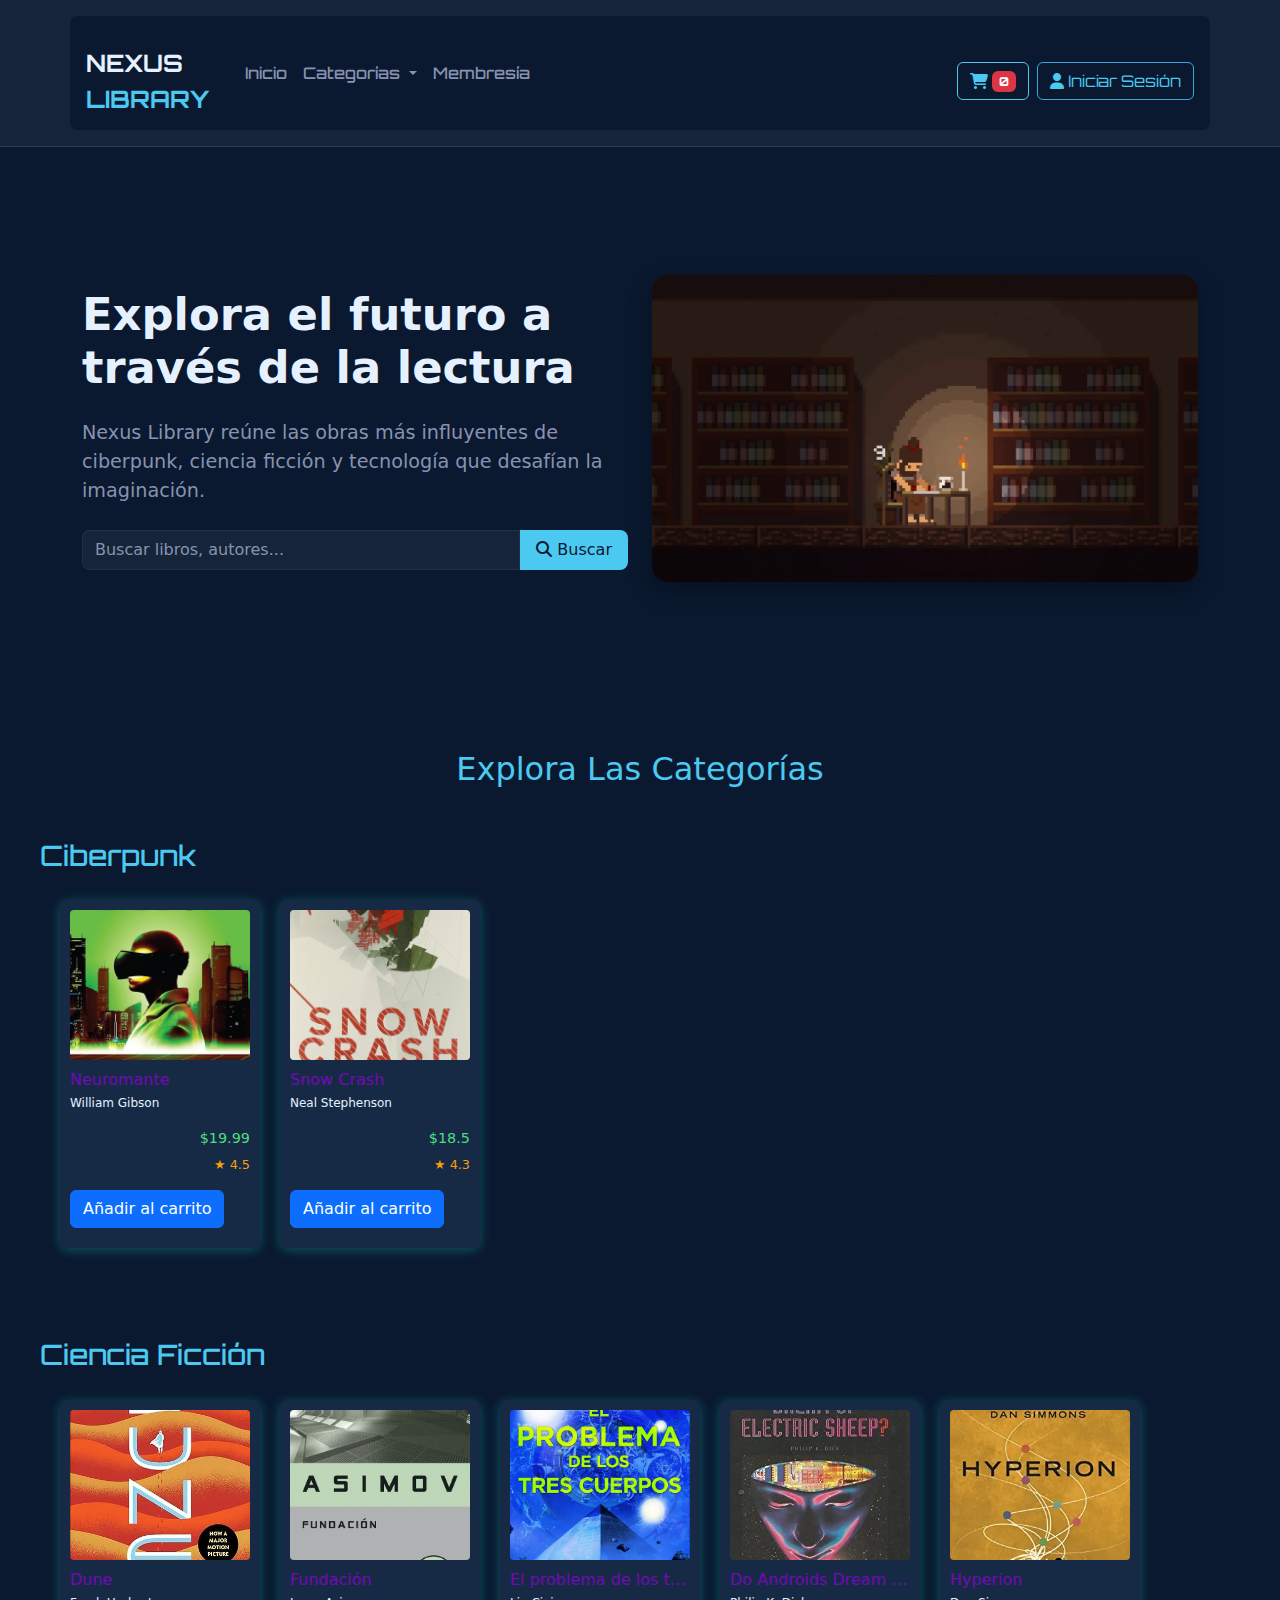
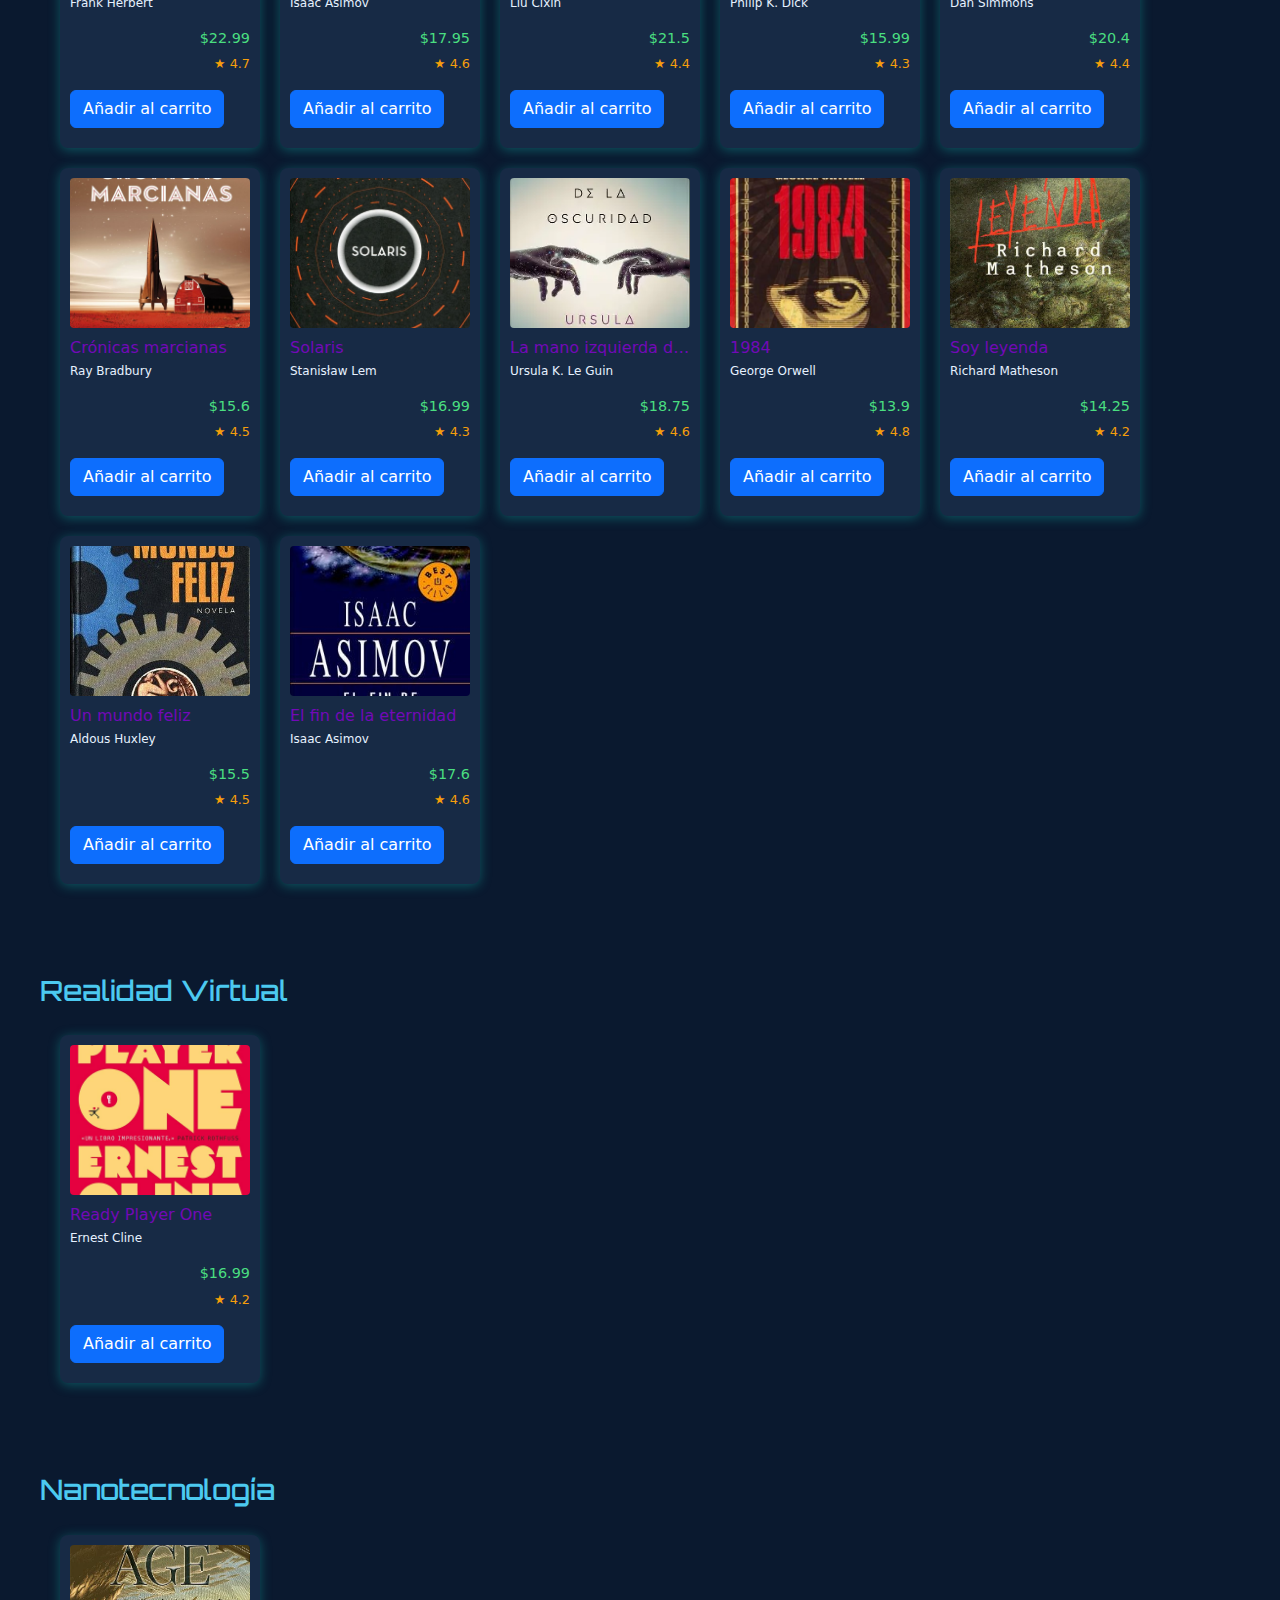
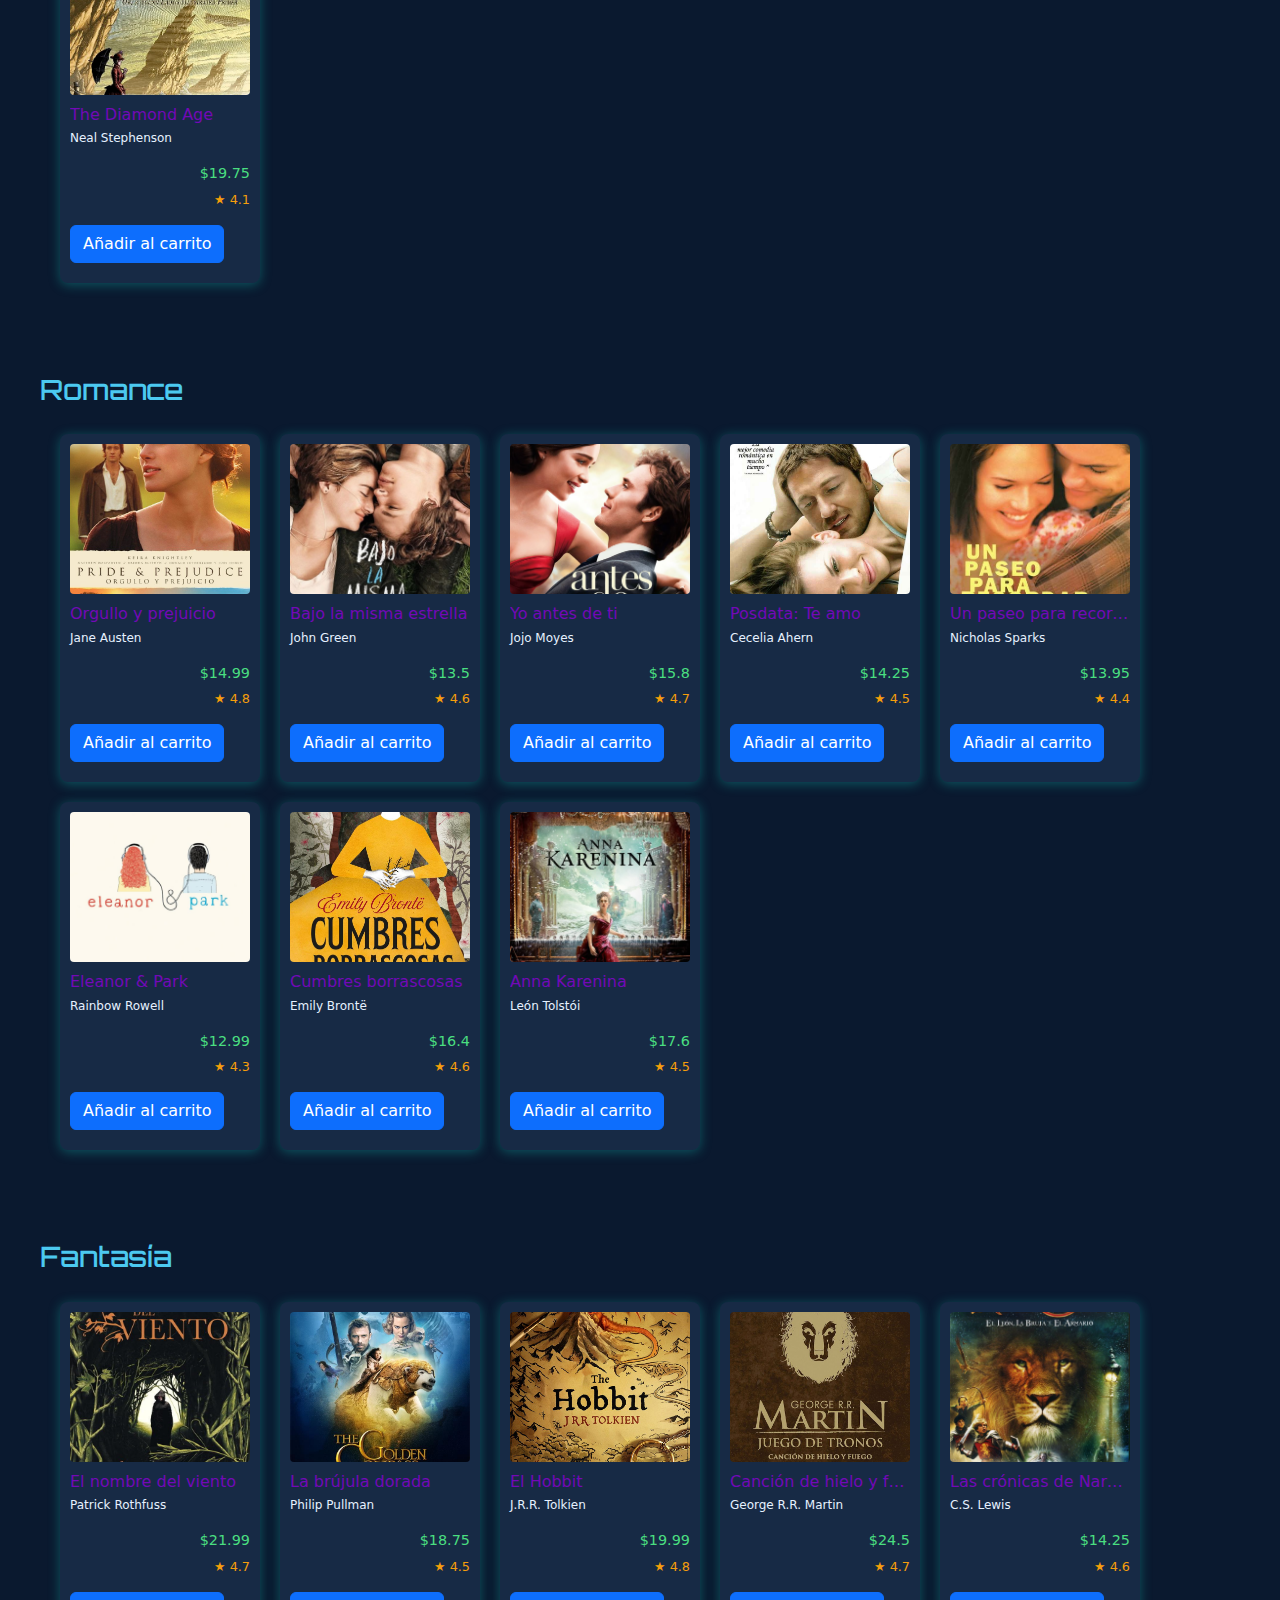
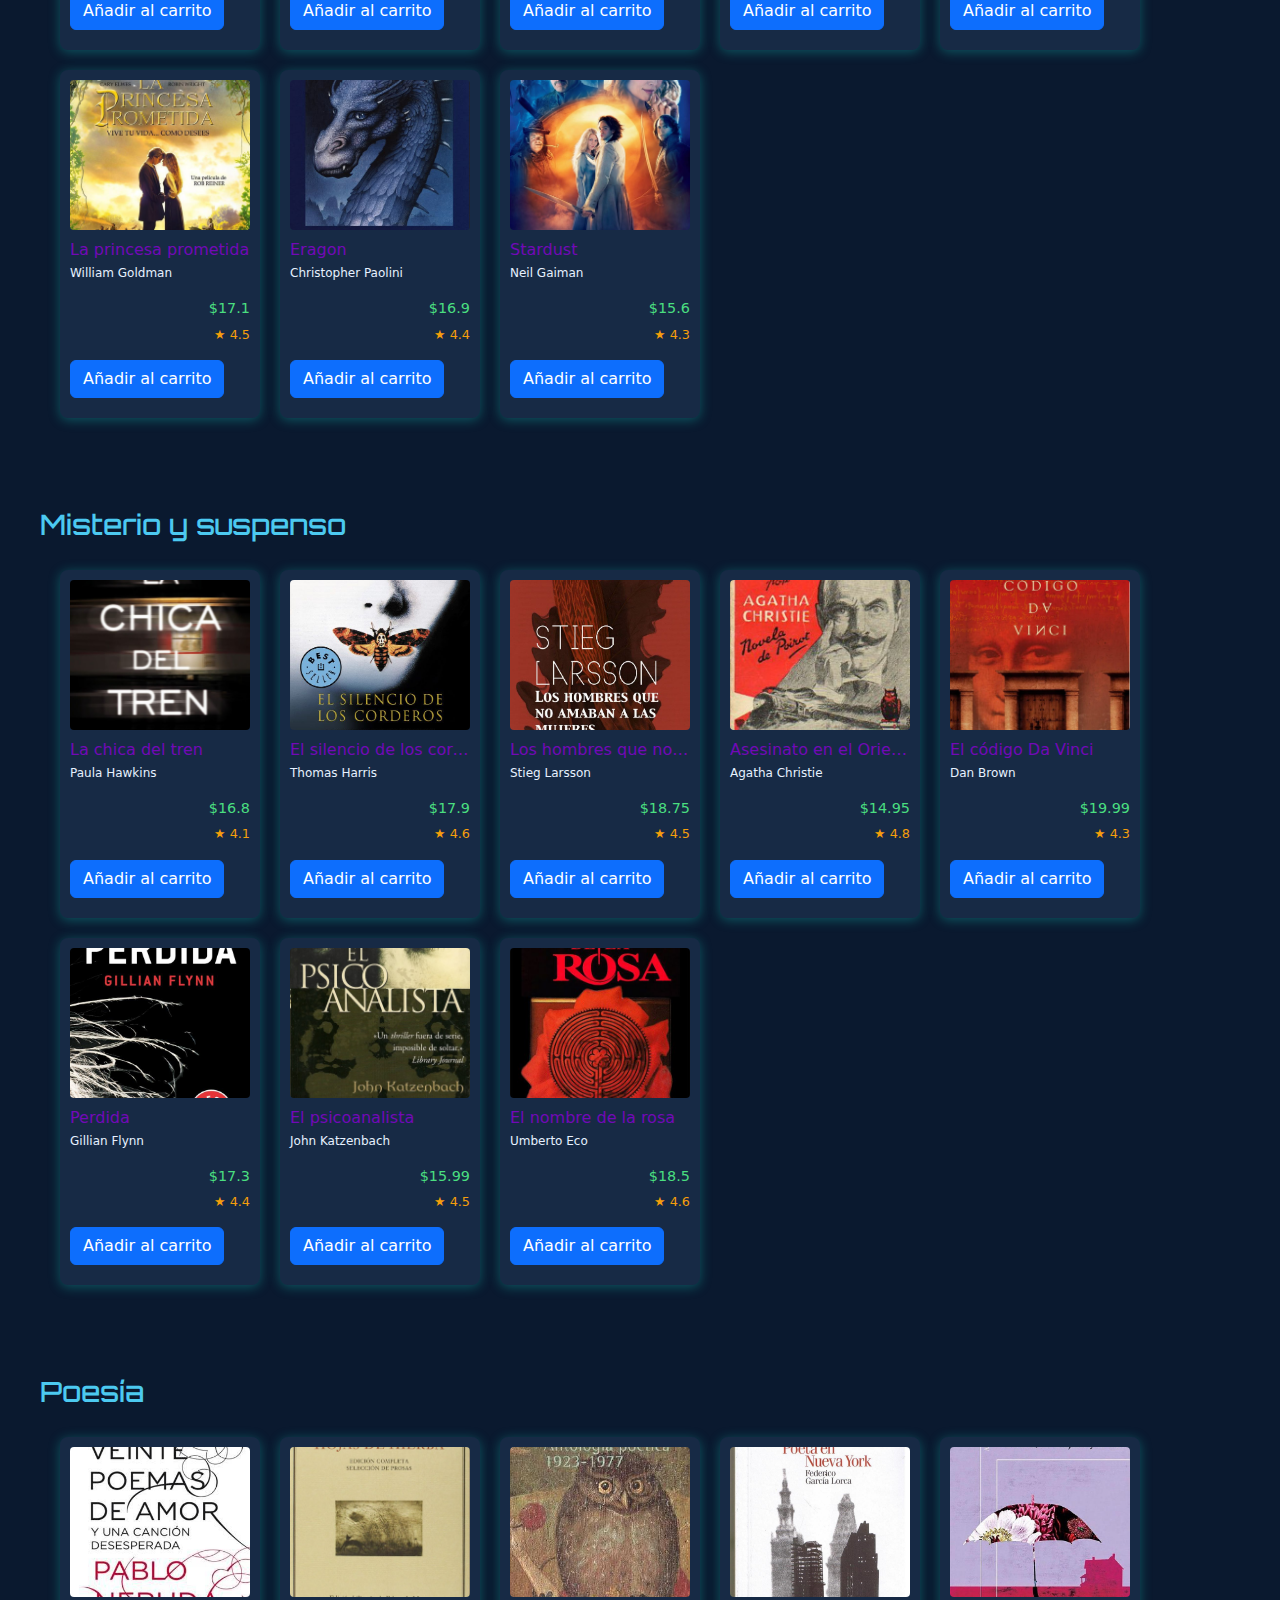
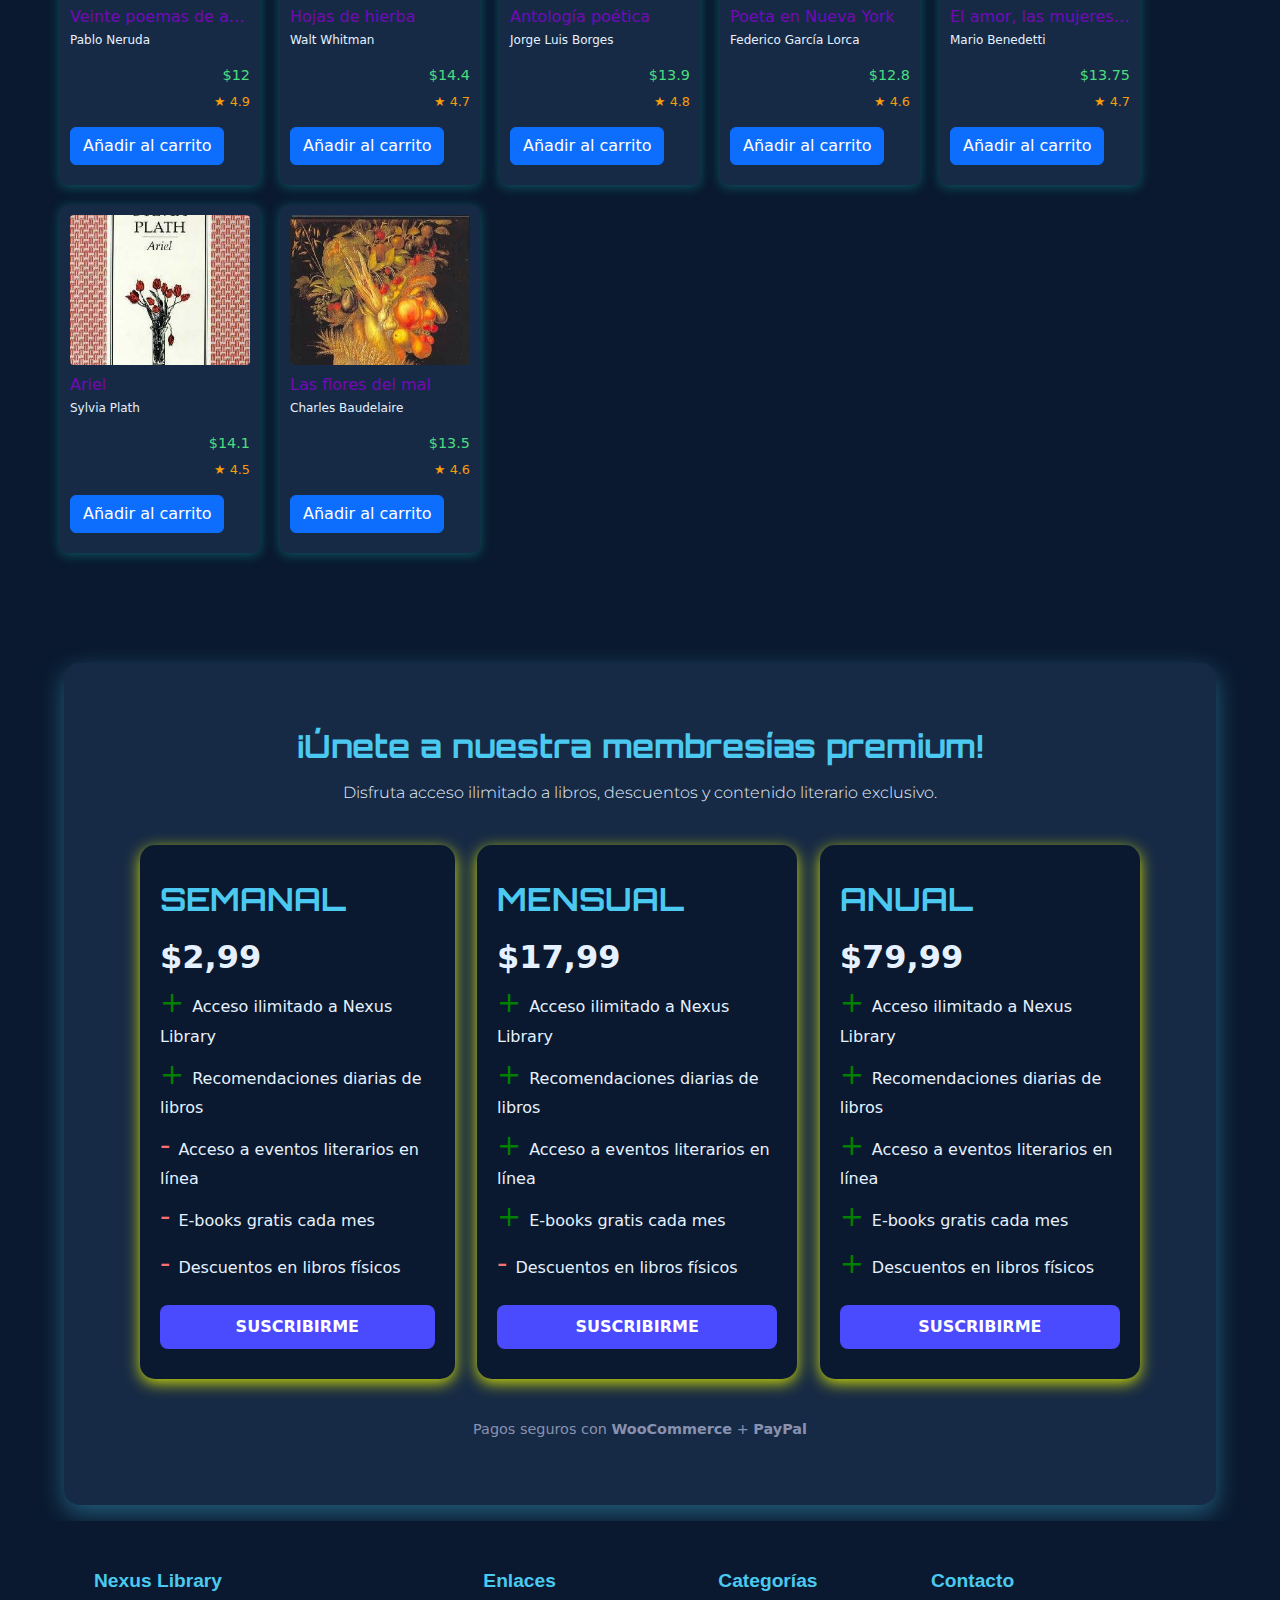
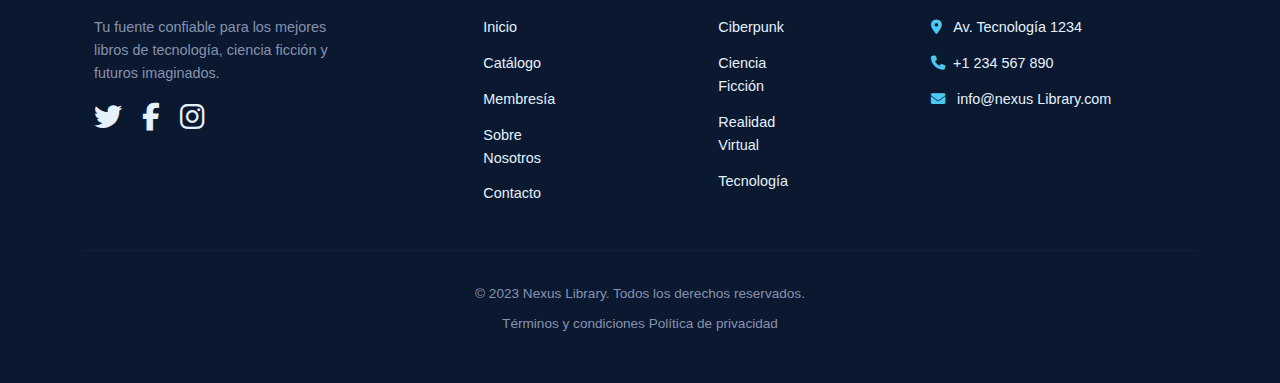
<file: pages/catalogo.html>
<head>
  <meta charset="UTF-8">
  <meta name="viewport" content="width=device-width, initial-scale=1.0">
  <title>Nexus Library - Libros de Tecnología y Ciencia Ficción</title>
  <!-- Bootstrap CSS -->
  <link href="https://cdn.jsdelivr.net/npm/bootstrap@5.3.0/dist/css/bootstrap.min.css" rel="stylesheet">
  <!-- Font Awesome -->
  <link rel="stylesheet" href="https://cdnjs.cloudflare.com/ajax/libs/font-awesome/6.4.0/css/all.min.css">
  <link
    href="https://fonts.googleapis.com/css2?family=Montserrat:wght@300;400;600&family=Orbitron:wght@400;500&display=swap"
    rel="stylesheet" />
  <!-- CSS Personalizado -->
  <link rel="stylesheet" href="/styles/catalog.css">
  <link rel="stylesheet" href="/styles/cCategories.css">
</head>

<body>
  <header>
    <!-- Barra de Navegación -->
    <nav class="navbar navbar-expand-lg navbar-dark">
      <div class="container">
        <div class="navbar-brand d-flex row" role="heading" aria-level="1">
          <span class="logo-part">NEXUS</span>
          <span class="logo-part">LIBRARY</span>
        </div>
        <button class="navbar-toggler" type="button" data-bs-toggle="collapse" data-bs-target="#navbarNav">
          <span class="navbar-toggler-icon"></span>
        </button>
        <div class="collapse navbar-collapse" id="navbarNav">
          <ul class="navbar-nav me-auto">
            <li class="nav-item">
              <a class="nav-link " href="/Index.html">Inicio</a>
            </li>
            <li class="nav-item dropdown">
              <a class="nav-link dropdown-toggle" href="#categories" id="navbarDropdown" role="button"
                data-bs-toggle="dropdown">
                Categorías
              </a>
              <ul class="dropdown-menu">
                <li><a class="dropdown-item" href="#categories">Ciberpunk</a></li>
                <li><a class="dropdown-item" href="#categories">Ciencia Ficción</a></li>
                <li><a class="dropdown-item" href="#categories">Realidad Virtual</a></li>
                <li>
                  <hr class="dropdown-divider">
                </li>
                <li><a class="dropdown-item" href="catalog.html">Todos los Libros</a></li>
              </ul>
            </li>
            <li class="nav-item">
              <a class="nav-link" href="#membership-cta">Membresía</a>
            </li>
          </ul>
          <div class="d-flex">
            <a href="#" class="btn btn-outline-light me-2" onclick="cart.showCartModal(); return false;">
              <i class="fas fa-shopping-cart"></i>
              <span id="cart-count" class="badge bg-danger">0</span>
            </a>
            <a href="/account/login.html" class="btn btn-light">
              <i class="fas fa-user"></i> Iniciar Sesión
            </a>
          </div>
        </div>
      </div>
    </nav>

  </header>

  <main>
    <section class="hero-section">
      <div class="container py-5">
        <div class="row align-items-center">
          <div class="col-lg-6">
            <h1 class="display-4 fw-bold mb-4">Explora el futuro a través de la lectura</h1>
            <p class="lead mb-4">Nexus Library reúne las obras más influyentes de ciberpunk, ciencia ficción y
              tecnología
              que desafían la imaginación.</p>
            <div class="search-box">
              <div class="input-group">
                <input type="text" class="form-control" placeholder="Buscar libros, autores..." name="search">
                <button class="btn btn-accent" id="search-button" type="submit">
                  <i class="fas fa-search"></i> Buscar
                </button>
              </div>
            </div>
          </div>
          <div class="col-lg-6 d-none d-lg-block">
            <img src="/assets/images/descargar.gif" alt="Libros de tecnología" class="img-fluid">
          </div>
        </div>
      </div>
    </section>

    <!-- Sección Categorías -->
    <section class="categories-section">
      <h2 class="section-title">Explora Las Categorías</h2>
      <!-- Los carruseles se agregarán dinámicamente aquí -->
    </section>

    <!-- Sección Membresía -->
    <section class="membership-cta" id="membership-cta">
      <div class="container text-center">
        <h2>¡Únete a nuestra membresías premium!</h2>
        <p class="lead">Disfruta acceso ilimitado a libros, descuentos y contenido literario exclusivo.</p>
      </div>

      <div class="plans-container">

        <!-- Plan Semanal -->
        <div class="plan-card">
          <div class="plan-title">Semanal</div>
          <div class="plan-price">$2,99</div>
          <ul class="plan-features">
            <li>Acceso ilimitado a Nexus Library</li>
            <li>Recomendaciones diarias de libros</li>
            <li class="unavailable">Acceso a eventos literarios en línea</li>
            <li class="unavailable">E-books gratis cada mes</li>
            <li class="unavailable">Descuentos en libros físicos</li>
          </ul>
          <a href="/pages/404.html" style="text-decoration: none;">
            <button class="subscribe-btn">Suscribirme</button>
          </a>
        </div>

        <!-- Plan Mensual -->
        <div class="plan-card">
          <div class="plan-title">Mensual</div>
          <div class="plan-price">$17,99</div>
          <ul class=" plan-features">
            <li>Acceso ilimitado a Nexus Library</li>
            <li>Recomendaciones diarias de libros</li>
            <li>Acceso a eventos literarios en línea</li>
            <li>E-books gratis cada mes</li>
            <li class="unavailable">Descuentos en libros físicos</li>
          </ul>
          <a href="/pages/404.html" style="text-decoration: none;">
            <button class="subscribe-btn">Suscribirme</button>
          </a>
        </div>

        <!-- Plan Anual -->
        <div class="plan-card">
          <div class="plan-title">Anual</div>
          <div class="plan-price">$79,99</div>
          <ul class=" plan-features">
            <li>Acceso ilimitado a Nexus Library</li>
            <li>Recomendaciones diarias de libros</li>
            <li>Acceso a eventos literarios en línea</li>
            <li>E-books gratis cada mes</li>
            <li>Descuentos en libros físicos</li>
          </ul>
          <a href="/pages/404.html" style="text-decoration: none;">
            <button class="subscribe-btn">Suscribirme</button>
          </a>
        </div>
      </div>

      <div class="payment-logos">
        Pagos seguros con <strong>WooCommerce</strong> + <strong>PayPal</strong>
      </div>
    </section>

  </main>

  <!-- Footer -->
  <footer>
    <section class="container">
      <article class="row" id="section-container">
        <aside class="col-md-3 mb-4">
          <h5>Nexus Library</h5>
          <p>Tu fuente confiable para los mejores libros de tecnología, ciencia ficción y futuros imaginados.</p>
          <nav class="social-icons mt-4" aria-label="Redes sociales">
            <a href="#" aria-label="Twitter"><i class="fab fa-twitter fa-lg"></i></a>
            <a href="#" aria-label="Facebook"><i class="fab fa-facebook-f fa-lg"></i></a>
            <a href="#" aria-label="Instagram"><i class="fab fa-instagram fa-lg"></i></a>
          </nav>
        </aside>

        <div class="cont">
          <nav class="col-md-2 mb-4 mb-md-0" aria-label="Enlaces principales">
            <h5>Enlaces</h5>
            <ul class="list-unstyled">
              <li><a href="#">Inicio</a></li>
              <li><a href="#">Catálogo</a></li>
              <li><a href="#membership-cta">Membresía</a></li>
              <li><a href="#">Sobre Nosotros</a></li>
              <li><a href="#">Contacto</a></li>
            </ul>
          </nav>

          <nav class="col-md-2 mb-4 mb-md-0" aria-label="Categorías de libros">
            <h5>Categorías</h5>
            <ul class="list-unstyled">
              <li><a href="catalog.html?genre=cyberpunk">Ciberpunk</a></li>
              <li><a href="catalog.html?genre=sci-fi">Ciencia Ficción</a></li>
              <li><a href="catalog.html?genre=vr">Realidad Virtual</a></li>
              <li><a href="catalog.html?genre=tech">Tecnología</a></li>
            </ul>
          </nav>
        </div>

        <address class="col-md-3 ">
          <h5>Contacto</h5>
          <ul class="list-unstyled">
            <li><i class="fas fa-map-marker-alt"></i><a href="#"> Av. Tecnología 1234</a></li>
            <li><i class="fas fa-phone"></i><a href="#">+1 234 567 890</a></li>
            <li><i class="fas fa-envelope"></i> <a href="mailto:info@nexus Library.com">info@nexus Library.com</a></li>
          </ul>
        </address>
      </article>

      <hr>

      <article class="row" id="text-cloud">
        <p class="text-center mb-0">
          © 2023 Nexus Library. Todos los derechos reservados.
        </p>

        <nav class=" text-center" aria-label="Políticas">
          <a href="#">Términos y condiciones</a>
          <a href="#">Política de privacidad</a>
        </nav>
      </article>
    </section>
  </footer>

  <!-- Bootstrap JS -->
  <script src="https://cdn.jsdelivr.net/npm/bootstrap@5.3.0/dist/js/bootstrap.bundle.min.js"></script>
  <!-- JavaScript Personalizado -->
  <script src="/Scripts/catalog.js"></script>
</body>

</html>
</file>
<file: styles/catalog.css>
:root {
  --primary-bg: #0a192f;
  --secondary-bg: #172a45;
  --accent-color: #4cc9f0;
  --accent-secondary: #7209b7;
  --text-primary: #e6f1ff;
  --text-secondary: #8892b0;
  --glass-effect: rgba(255, 255, 255, 0.05);
  --glass-border: rgba(255, 255, 255, 0.1);
  --success-color: #4ade80;
  --warning-color: #f59e0b;
  --error-color: #f87171;
  --hover-btn: #3aa8d8;
}

body {
  background-color: var(--primary-bg);
}

/*Estilos base de la barra de navegación*/
.navbar {
  background: var(--glass-effect);
  backdrop-filter: blur(10px);
  border-bottom: 1px solid var(--glass-border);
  color: var(--text-primary);
  font-family: "Orbitron", sans-serif;
  padding: 1rem 0;
}

/* Fondo del contenedor dentro de la barra de navegación */
.navbar .container {
  background-color: var(--primary-bg);
  padding: 0.5rem 1rem;
  border-radius: 0.5rem;
}

/* Logo (*/
.navbar-brand {
  color: var(--text-primary);
  font-weight: bold;
  font-size: 1.5rem;
  display: flex;
  flex-direction: column;
  align-items: center;
  text-decoration: none;
}

.logo-part:last-child {
  color: var(--accent-color);
}

/*Enlaces de navegación */
.navbar .nav-link {
  color: var(--text-secondary);
  transition: color 0.3s ease;
  font-weight: 500;
}

.navbar .nav-link:hover,
.navbar .nav-link.active {
  color: var(--accent-color);
}

/*Menú desplegable (categorías) */
.dropdown-menu {
  background-color: var(--secondary-bg);
  border: 1px solid var(--glass-border);
  box-shadow: 0 4px 12px rgba(0, 0, 0, 0.3);
}

.dropdown-item {
  color: var(--text-secondary);
  transition: background 0.3s ease, color 0.3s ease;
}

.dropdown-item:hover {
  background-color: var(--glass-effect);
  color: var(--accent-color);
}

/*Botones de carrito e inicio de sesión*/
.btn-outline-light {
  color: var(--accent-color);
  border-color: var(--accent-color);
  transition: background 0.3s ease, color 0.3s ease;
}

.btn-outline-light:hover {
  background-color: var(--accent-color);
  border-color: var(--hover-btn);
  color: #fff;
}

.btn-light {
  background-color: var(--primary-bg);
  border-color: #3aa8d8;
  color: #4cc9f0;
  ;
  transition: background-color 0.3s ease;
}

.btn-light:hover {
  background-color: var(--hover-btn);
  color: #fff;
}

/*Contador del carrito (badge)*/
#cart-count.badge {
  background-color: var(--error-color);
  font-size: 0.75rem;
  padding: 0.4em 0.6em;
}

/* Sección principal (Hero): fondo, texto y buscador*/
.hero-section {
  background-color: var(--);
  color: var(--text-primary);
  padding: 5rem 0;
}

/* Título principal */
.hero-section h1 {
  color: var(--text-primary);
  font-size: 2.8rem;
  line-height: 1.2;
}

/* Párrafo introductorio */
.hero-section p.lead {
  color: var(--text-secondary);
  font-size: 1.2rem;
}

/*Caja de búsqueda*/
.input-group {
  max-width: 600px;
  max-height: 40px;
  display: flex;
  align-items: center;
}

.form-control {
  border-radius: 0.5rem;
  border: 1px solid var(--glass-border);
  background-color: var(--glass-effect);
  color: var(--text-primary);
  transition: border-color 0.3s ease, box-shadow 0.3s ease;
  height: 40px;
  /* padding: 0; */
}

.form-control:focus,
.form-control::selection {
  border-color: var(--accent-color);
  box-shadow: 0 0 0 0.2rem rgba(76, 201, 240, 0.25);
}

.form-control::placeholder {
  color: var(--text-secondary);
  opacity: 1;
}

/* Botón de búsqueda */
#search-button {
  background-color: var(--accent-color);
  color: var(--primary-bg);
  border: none;
  border-radius: 0 0.5rem 0.5rem 0;
  transition: background-color 0.3s ease, color 0.3s ease;
  height: 100%;
  margin: 0;
}


/* Imagen */
.hero-section img {
  max-width: 100%;
  border-radius: 1rem;
  box-shadow: 0 8px 24px rgba(0, 0, 0, 0.3);
}









/* Sección Libros Destacados */
.featured-books {
  background-color: var(--secondary-bg) !important;
  /* Sobrescribe bg-light */
  padding: 4rem 1rem;
}

.featured-books h2 {
  color: var(--accent-color);
  font-weight: 700;
  font-size: 2.5rem;
  margin-bottom: 3rem;
  text-align: center;
}

/*Contenedor de tarjetas */
#featured-books-container {
  display: flex;
  flex-wrap: wrap;
  gap: 2rem;
  justify-content: center;
}

/*Tarjetas de libros */
#featured-books-container .card {
  background: var(--glass-effect);
  border: 1px solid var(--glass-border);
  border-radius: 1rem;
  padding: 1.5rem;
  color: var(--text-primary);
  width: 100%;
  max-width: 300px;
  box-shadow: 0 4px 20px rgba(0, 0, 0, 0.2);
  -webkit-backdrop-filter: blur(10px);
  backdrop-filter: blur(10px);
  transition: transform 0.3s ease, box-shadow 0.3s ease;
  display: flex;
  flex-direction: column;
  justify-content: space-between;
}

#featured-books-container .card:hover {
  transform: translateY(-5px);
  box-shadow: 0 10px 25px rgba(0, 0, 0, 0.4);
  border-color: var(--accent-color);
}

/* Título y texto de tarjeta*/
.card-title {
  color: var(--accent-secondary);
  font-size: 1.2rem;
  font-weight: bold;
  margin-bottom: 0.5rem;
}

.card-text {
  color: var(--text-secondary);
  font-size: 0.95rem;
}

/* Botón personalizado*/
.btn-accent {
  background-color: var(--accent-color);
  color: var(--primary-bg);
  border: none;
  padding: 0.5rem 1rem;
  border-radius: 0.5rem;
  text-decoration: none;
  text-align: center;
  transition: background-color 0.3s ease;
  margin-top: 1rem;
}

.btn-accent:hover {
  background-color: var(--hover-btn);
  color: var(--primary-bg);
}

/*Sección de categorías*/
.categories {
  background-color: var(--primary-bg);
  padding: 4rem 1rem;
}

.categories h2 {
  color: var(--accent-color);
  font-weight: bold;
  font-size: 2.5rem;
  text-align: center;
  margin-bottom: 3rem;
}

/*Enlace envolvente de cada categoría */
.category-card {
  text-decoration: none;
  display: block;
  transition: transform 0.3s ease;
}

.category-card:hover {
  transform: translateY(-6px);
}

/*Tarjeta visual */
.category-card .card {
  background-color: var(--glass-effect);
  border: 1px solid var(--glass-border);
  border-radius: 1rem;
  overflow: hidden;
  color: var(--text-primary);
  -webkit-backdrop-filter: blur(10px);
  backdrop-filter: blur(10px);
  transition: box-shadow 0.3s ease, border-color 0.3s ease;
}

.category-card .card:hover {
  box-shadow: 0 10px 25px rgba(0, 0, 0, 0.4);
  border-color: var(--accent-color);
}

/* Imagen superior de la tarjeta */
.category-card .card-img-top {
  object-fit: cover;
  height: 200px;
  width: 100%;
  filter: brightness(0.9);
  transition: filter 0.3s ease;
}

.category-card:hover .card-img-top {
  filter: brightness(1);
}

/* Cuerpo de la tarjeta  */
.category-card .card-body {
  padding: 1.5rem;
  text-align: center;
}

.category-card .card-title {
  font-size: 1.3rem;
  color: var(--accent-secondary);
  margin-bottom: 0.5rem;
}

.category-card .card-text {
  color: var(--text-secondary);
  font-size: 0.95rem;
}


/*sección membresía CTA */
.membership-cta {
  background-color: var(--secondary-bg);
  margin-top: 1rem;
  padding: 4rem 1rem;
  margin: 0 auto;
  color: var(--text-primary);
  text-align: center;
  border-radius: 1rem;
  box-shadow: 0 8px 25px rgba(76, 201, 240, 0.4);
}

.membership-cta h2 {
  font-family: "Orbitron", sans-serif;
  font-size: 2rem;
  color: var(--accent-color);
  font-weight: 700;
  margin-bottom: 1rem;
}

.membership-cta p.lead {
  font-family: "Montserrat", serif;
  font-size: 1.2rem;
  margin-bottom: 2.5rem;
  max-width: 600px;
  margin-left: auto;
  margin-right: auto;
}

/* Botón personalizado */
.membership-cta .btn {
  background-color: var(--primary-bg);
  color: var(--text-primary);
  font-size: 1.25rem;
  padding: 0.75rem 2rem;
  border: none;
  border-radius: 0.75rem;
  text-decoration: none;
  display: inline-block;
  transition: background-color 0.3s ease, color 0.3s ease;
  cursor: pointer;
}

.membership-cta .btn:hover,
.membership-cta .btn:focus {
  background-color: var(--hover-btn);
  color: var(--primary-bg);
  text-decoration: none;
  outline: none;
}

.plans-container {
  display: flex;
  flex-direction: column;
  align-items: center;
  gap: 1.4rem;
  margin: 40px auto;
  max-width: 1000px;
}

.plan-card {
  background: var(--primary-bg);
  border-radius: 15px;
  box-shadow: 0 4px 15px rgb(206, 217, 7);
  max-width: 340px;
  padding: 30px 20px;
  text-align: left;
  transition: transform 0.3s;
}

.plan-card:hover {
  transform: translateY(-5px);
}

.plan-title {
  text-transform: uppercase;
  color: var(--accent-color);
  font-family: "Orbitron", sans-serif;
  font-weight: 700;
  font-size: 2em;

  margin-bottom: 10px;
}

.plan-price {
  font-size: 2em;
  font-weight: bold;
  color: var(--text-primary);
}

.plan-features {
  list-style: none;
  padding: 0;
  margin: 0 0 20px 0;
}

.plan-features li {
  margin-bottom: 4px;
}

.plan-features li::before {
  content: "+";
  font-size: 1.8rem;
  margin-right: 8px;
  color: green;
}

.plan-features li.unavailable::before {
  content: "-";
  color: var(--error-color);
}

.subscribe-btn {
  display: block;
  width: 100%;
  padding: 10px;
  background-color: #4a4aff;
  color: white;
  text-align: center;
  border: none;
  border-radius: 8px;
  font-weight: bold;
  cursor: pointer;
  text-transform: uppercase;
}

.payment-logos {
  margin-top: 40px;
  font-size: 0.9em;
  color: var(--text-secondary);
}












/* Footer general*/
footer {
  background-color: var(--primary-bg);
  color: var(--text-primary);
  padding: 3rem 1rem;
  font-family: 'Segoe UI', Tahoma, Geneva, Verdana, sans-serif;
  font-size: 0.9rem;
  line-height: 1.6;
  margin-top: 1rem;
}

/* Contenedor y filas */
footer .container {
  max-width: 1140px;
  margin: 0 auto;
}

footer .row {
  display: flex;
  flex-wrap: wrap;
  gap: 2rem;
  margin: 0 auto;
  justify-content: center;
}

.cont {
  display: flex;
  justify-content: space-between;
  right: 100;
}

/* Columnas */
footer>.container>.row>div {
  min-width: 200px;
  flex: 1 1 0;
}

/* Títulos */
footer h5 {
  color: var(--accent-color);
  font-weight: 700;
  margin-bottom: 1.5rem;
  font-size: 1.2rem;
}

/* Párrafos y textos */
footer p,
footer li {
  color: var(--text-secondary);
}

/* Listas sin estilo */
footer ul {
  list-style: none;
  padding: 0;
  margin: 0;
}

footer ul li {
  margin-bottom: 0.8rem;
}

/* Enlaces */
footer a {
  color: var(--text-primary);
  text-decoration: none;
  transition: color 0.3s ease;
}

footer a:hover,
footer a:focus {
  color: var(--accent-color);
  outline: none;
}

/* Iconos sociales */
.social-icons a {
  color: var(--text-primary);
  font-size: 1.4rem;
  margin-right: 1rem;
  transition: color 0.3s ease;
}

.social-icons a:hover {
  color: var(--accent-color);
}

/* Íconos dentro de listas (map-marker, phone, envelope) */
footer li i {
  color: var(--accent-color);
  margin-right: 0.5rem;
}

/* Línea separadora */
footer hr {
  border: none;
  border-top: 1px solid var(--glass-border);
  margin: 2rem 0;
}

/* Texto inferior */
#text-cloud {
  font-size: 0.85rem;
  color: var(--text-secondary);
  justify-content: center;
  text-align: center;
  flex-wrap: wrap;
}

#text-cloud p,
#text-cloud a {
  color: var(--text-secondary);
}

/* Ajustes responsive */
@media (min-width: 767px) {

  .navbar .d-flex {
    margin-top: 1rem;
  }

  .featured-books h2 {
    font-size: 2rem;
  }

  #featured-books-container {
    gap: 1.5rem;
  }

  #featured-books-container .card {
    max-width: 100%;
  }

  .categories h2 {
    font-size: 2rem;
  }

  .category-card .card-img-top {
    height: 180px;
  }

  #membership-cta{
    max-width: 90%;
  }

  .membership-cta h2 {
    font-size: 2rem;
  }

  .membership-cta p.lead {
    font-size: 1rem;
    max-width: 100%;
  }

  .membership-cta .btn {
    font-size: 1rem;
    padding: 0.6rem 1.5rem;
  }

  .plans-container {
    display: flex;

    flex-direction: row;
  }

  .cont {
    justify-content: space-around;
  }

  footer .row:last-child {
    text-align: center;
    gap: 0.5rem;
  }
}
</file>
<file: styles/cCategories.css>
:root {
    --primary-bg: #0a192f;
    --secondary-bg: #172a45;
    --accent-color: #4cc9f0;
    --accent-secondary: #7209b7;
    --text-primary: #e6f1ff;
    --text-secondary: #8892b0;
    --glass-effect: rgba(255, 255, 255, 0.05);
    --glass-border: rgba(255, 255, 255, 0.1);
    --success-color: #4ade80;
    --warning-color: #f59e0b;
    --error-color: #f87171;
    --hover-btn: #3aa8d8;
}

.categories-section {
    padding: 40px 20px;
    background: var(--primary-bg);
}

.section-title {
    text-align: center;
    margin-bottom: 30px;
    font-size: 2rem;
    color: var(--accent-color);
}

/* Actualiza/agrega estos estilos */
.carousel {
    display: flex;
    flex-wrap: wrap;
    gap: 20px;
    padding: 20px;
}

.categories-title {
    font-family: "Orbitron", sans-serif;
    font-weight: 500;
    color: var(--accent-color);
}

.category-card {
    width: 200px;
    background: var(--secondary-bg);
    border-radius: 8px;
    padding: 10px;
    box-shadow: 0 2px 12px rgba(19, 202, 190, 0.354);
    transition: transform 0.3s ease;
}

.category-card:hover {
    transform: translateY(-5px);
}

.category-icon img {
    width: 100%;
    height: 150px;
    object-fit: cover;
    border-radius: 4px;
}

.category-info {
    padding: 10px 0;
}

.category-title {
    font-size: 1rem;
    color: var(--accent-secondary);
    margin-bottom: 5px;
    white-space: nowrap;
    overflow: hidden;
    text-overflow: ellipsis;
}

.carousel-container {
    padding: 20px;
    margin-bottom: 30px;
}

.book-author {
    font-size: 0.75rem;
    color: var(--text-primary);
}

.book-price {
    font-size: 0.9rem;
    margin: 5px 0;
    color: #4ade80;
    text-align: end;
}

.book-rating {
    font-size: 0.8rem;
    color: var(--warning-color);
    text-align: end;
}
</file>
